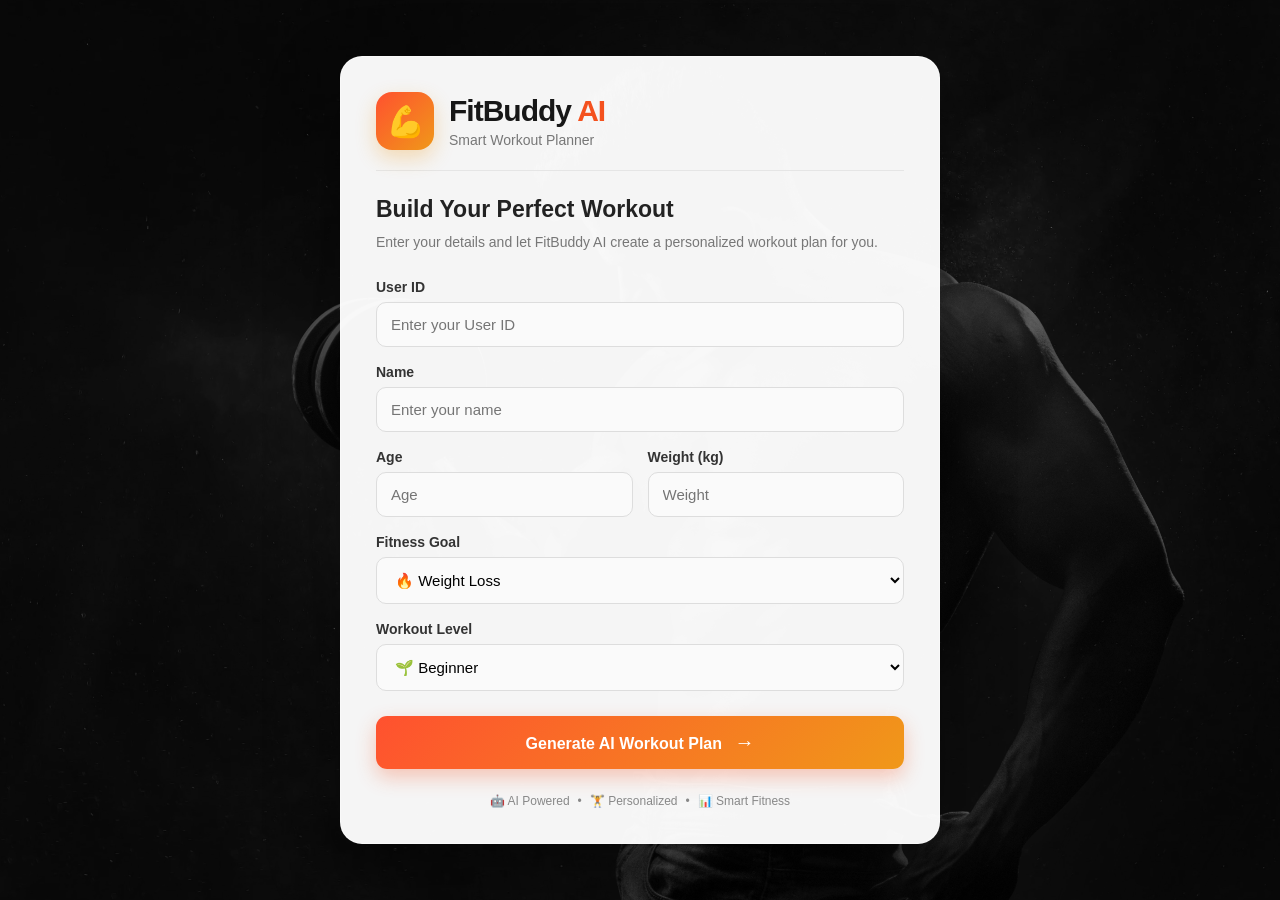
<file: templates/index.html>
<!DOCTYPE html>
<html lang="en">
<head>
    <meta charset="UTF-8">
    <meta name="viewport" content="width=device-width, initial-scale=1.0">

    <title>FitBuddy AI | Smart Workout Planner</title>

    <link rel="stylesheet" href="/static/css/style.css">
</head>

<body>

    <!-- Background Overlay -->
    <div class="overlay"></div>

    <div class="container">

        <!-- Logo / Header -->
        <div class="brand">
            <div class="logo">💪</div>

            <div>
                <h1>FitBuddy <span>AI</span></h1>
                <p>Smart Workout Planner</p>
            </div>
        </div>

        <div class="line"></div>

        <!-- Welcome -->
        <div class="welcome">
            <h2>Build Your Perfect Workout</h2>
            <p>
                Enter your details and let FitBuddy AI create
                a personalized workout plan for you.
            </p>
        </div>

        <!-- Form -->
        <form action="/generate-workout" method="post">

            <div class="input-group">

                <label>User ID</label>
                <input
                    type="text"
                    name="user_id"
                    placeholder="Enter your User ID"
                    required
                >

            </div>

            <div class="input-group">

                <label>Name</label>
                <input
                    type="text"
                    name="username"
                    placeholder="Enter your name"
                    required
                >

            </div>

            <div class="row">

                <div class="input-group">

                    <label>Age</label>
                    <input
                        type="number"
                        name="age"
                        placeholder="Age"
                        min="13"
                        max="100"
                        required
                    >

                </div>

                <div class="input-group">

                    <label>Weight (kg)</label>
                    <input
                        type="number"
                        name="weight"
                        placeholder="Weight"
                        min="20"
                        max="300"
                        required
                    >

                </div>

            </div>

            <div class="input-group">

                <label>Fitness Goal</label>

                <select name="goal">

                    <option value="Weight Loss">
                        🔥 Weight Loss
                    </option>

                    <option value="Muscle Gain">
                        💪 Muscle Gain
                    </option>

                    <option value="Fitness">
                        🏃 General Fitness
                    </option>

                </select>

            </div>

            <div class="input-group">

                <label>Workout Level</label>

                <select name="intensity">

                    <option value="Beginner">
                        🌱 Beginner
                    </option>

                    <option value="Intermediate">
                        ⚡ Intermediate
                    </option>

                    <option value="Advanced">
                        🏆 Advanced
                    </option>

                </select>

            </div>

            <button type="submit">
                Generate AI Workout Plan
                <span>→</span>
            </button>

        </form>

        <!-- Footer -->
        <div class="footer">

            <span>🤖 AI Powered</span>
            <span>•</span>
            <span>🏋️ Personalized</span>
            <span>•</span>
            <span>📊 Smart Fitness</span>

        </div>

    </div>

</body>
</html>
</file>
<file: static/css/style.css>
* {
    box-sizing: border-box;
    margin: 0;
    padding: 0;
}

body {
    font-family: Arial, Helvetica, sans-serif;

    min-height: 100vh;

    display: flex;
    align-items: center;
    justify-content: center;

    padding: 30px;

    background-image: url("/static/images/fitness-bg.jpg");
    background-size: cover;
    background-position: center;
    background-attachment: fixed;

    position: relative;
}

/* Dark background overlay */

.overlay {
    position: fixed;

    top: 0;
    left: 0;

    width: 100%;
    height: 100%;

    background: rgba(0, 0, 0, 0.62);

    z-index: 0;
}


/* Main Card */

.container {

    width: 100%;
    max-width: 600px;

    padding: 35px;

    background: rgba(255, 255, 255, 0.96);

    border-radius: 22px;

    position: relative;
    z-index: 1;

    box-shadow:
        0 25px 70px rgba(0, 0, 0, 0.35);

    border: 1px solid rgba(255, 255, 255, 0.4);

    animation: appear 0.7s ease;
}


/* Card animation */

@keyframes appear {

    from {
        opacity: 0;
        transform: translateY(25px);
    }

    to {
        opacity: 1;
        transform: translateY(0);
    }

}


/* Brand */

.brand {

    display: flex;

    align-items: center;

    gap: 15px;

    margin-bottom: 20px;
}


.logo {

    width: 58px;
    height: 58px;

    display: flex;
    align-items: center;
    justify-content: center;

    font-size: 30px;

    border-radius: 16px;

    background: linear-gradient(
        135deg,
        #ff512f,
        #f09819
    );

    box-shadow:
        0 8px 20px rgba(240, 152, 25, 0.3);
}


.brand h1 {

    font-size: 30px;

    color: #171717;

    letter-spacing: -1px;
}


.brand h1 span {

    color: #f4511e;

}


.brand p {

    color: #777;

    margin-top: 4px;

    font-size: 14px;

}


/* Divider */

.line {

    height: 1px;

    background: #e5e5e5;

    margin-bottom: 25px;

}


/* Welcome */

.welcome {

    margin-bottom: 25px;
}


.welcome h2 {

    font-size: 23px;

    color: #222;

    margin-bottom: 8px;

}


.welcome p {

    color: #777;

    font-size: 14px;

    line-height: 1.6;

}


/* Input */

.input-group {

    margin-bottom: 17px;

}


label {

    display: block;

    font-size: 14px;

    font-weight: 600;

    color: #333;

    margin-bottom: 7px;
}


input,
select {

    width: 100%;

    padding: 13px 14px;

    border: 1px solid #ddd;

    border-radius: 10px;

    background: #fafafa;

    font-size: 15px;

    outline: none;

    transition: 0.25s;

}


input:focus,
select:focus {

    border-color: #f4511e;

    background: white;

    box-shadow:
        0 0 0 3px rgba(244, 81, 30, 0.1);

}


/* Two columns */

.row {

    display: grid;

    grid-template-columns: 1fr 1fr;

    gap: 15px;
}


/* Button */

button {

    width: 100%;

    border: none;

    padding: 15px;

    margin-top: 8px;

    border-radius: 11px;

    background: linear-gradient(
        135deg,
        #ff512f,
        #f09819
    );

    color: white;

    font-size: 16px;

    font-weight: bold;

    cursor: pointer;

    box-shadow:
        0 8px 20px rgba(244, 81, 30, 0.3);

    transition: 0.25s;
}


button span {

    margin-left: 8px;

    font-size: 20px;

}


button:hover {

    transform: translateY(-2px);

    box-shadow:
        0 12px 25px rgba(244, 81, 30, 0.4);
}


button:active {

    transform: translateY(0);

}


/* Footer */

.footer {

    display: flex;

    justify-content: center;

    align-items: center;

    gap: 8px;

    margin-top: 25px;

    color: #888;

    font-size: 12px;
}


/* Mobile */

@media (max-width: 600px) {

    body {

        padding: 15px;

    }

    .container {

        padding: 25px 20px;

    }

    .brand h1 {

        font-size: 25px;

    }

    .row {

        grid-template-columns: 1fr;

        gap: 0;

    }

    .footer {

        flex-wrap: wrap;

    }

}
</file>
